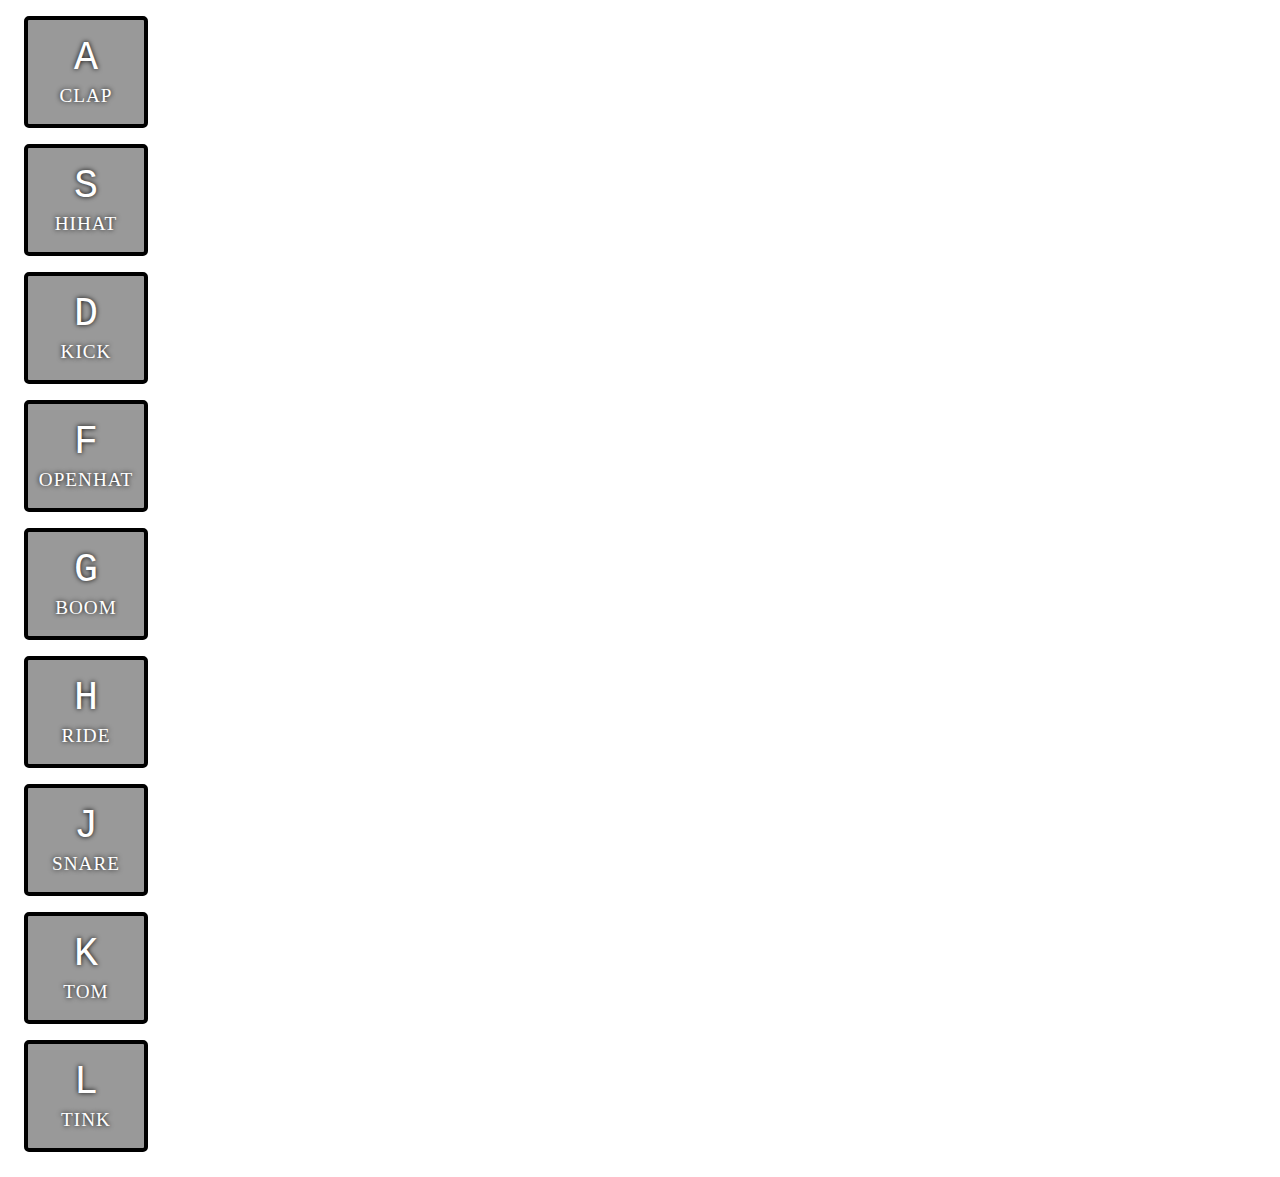
<file: Day01/index.html>
<!DOCTYPE html>
<html>
    <head>
        <title>test</title>
        <link rel="stylesheet" href="style.css">
    </head>
    <body>
      <div class="keys">
        <div data-key="65" class="key">
          <kbd>A</kbd>
          <span class="sound">clap</span>
        </div>
        <div data-key="83" class="key">
          <kbd>S</kbd>
          <span class="sound">hihat</span>
        </div>
        <div data-key="68" class="key">
          <kbd>D</kbd>
          <span class="sound">kick</span>
        </div>
        <div data-key="70" class="key">
          <kbd>F</kbd>
          <span class="sound">openhat</span>
        </div>
        <div data-key="71" class="key">
          <kbd>G</kbd>
          <span class="sound">boom</span>
        </div>
        <div data-key="72" class="key">
          <kbd>H</kbd>
          <span class="sound">ride</span>
        </div>
        <div data-key="74" class="key">
          <kbd>J</kbd>
          <span class="sound">snare</span>
        </div>
        <div data-key="75" class="key">
          <kbd>K</kbd>
          <span class="sound">tom</span>
        </div>
        <div data-key="76" class="key">
          <kbd>L</kbd>
          <span class="sound">tink</span>
        </div>
      </div>

      <audio data-key="65" src="sounds/clap.wav"></audio>
      <audio data-key="83" src="sounds/hihat.wav"></audio>
      <audio data-key="68" src="sounds/kick.wav"></audio>
      <audio data-key="70" src="sounds/openhat.wav"></audio>
      <audio data-key="71" src="sounds/boom.wav"></audio>
      <audio data-key="72" src="sounds/ride.wav"></audio>
      <audio data-key="74" src="sounds/snare.wav"></audio>
      <audio data-key="75" src="sounds/tom.wav"></audio>
      <audio data-key="76" src="sounds/tink.wav"></audio>


        <script src="app.js"></script>
    </body>
</html>
</file>
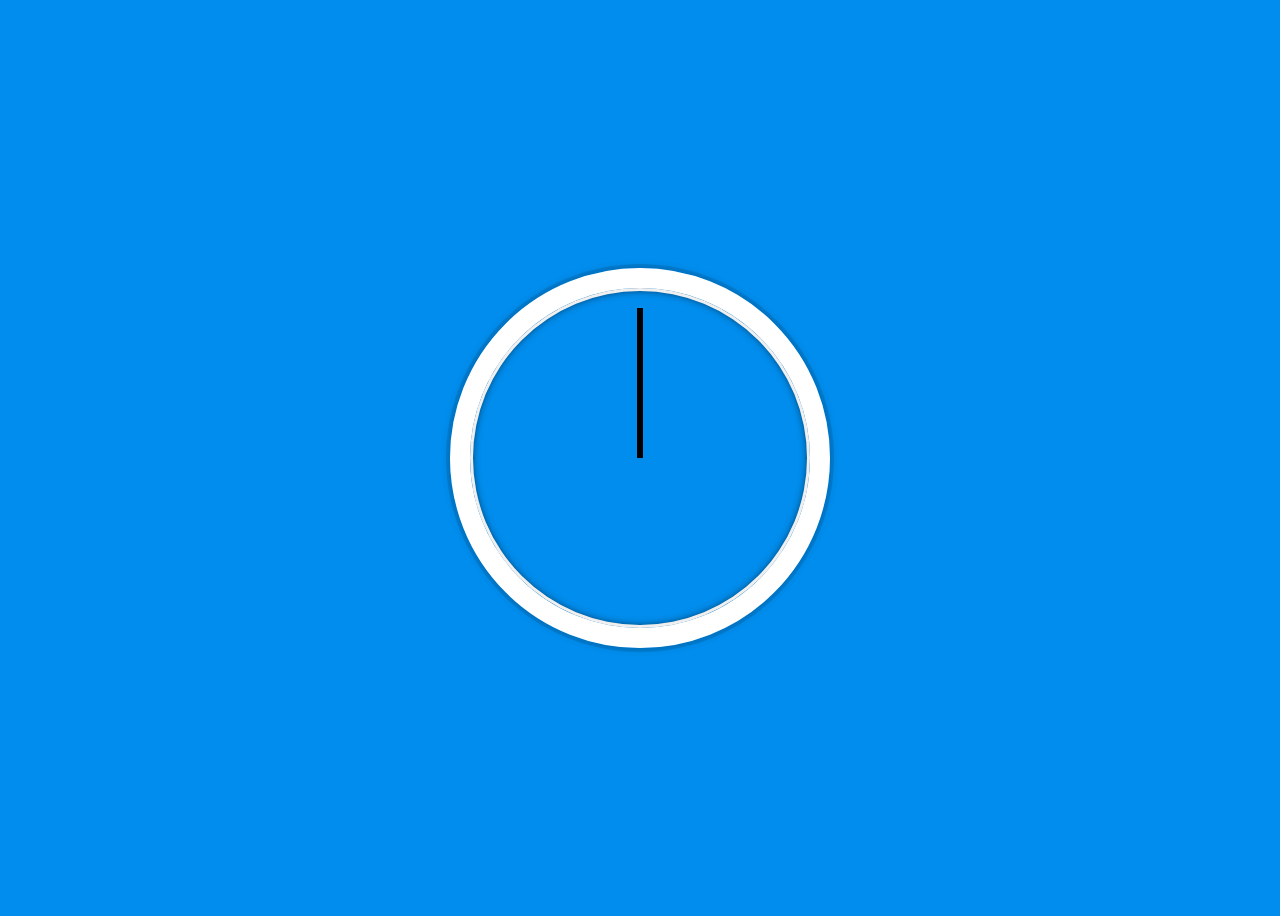
<file: Day02/index.html>
<!DOCTYPE html>
<html>
<head>
  <title>JS Clock</title>
  <link rel="stylesheet" href="style.css">
</head>
<body>
  <div class="clock">
    <div class="clock-face">
      <div class="hand hour-hand"></div>
      <div class="hand min-hand"></div>
      <div class="hand second-hand"></div>
    </div>
  </div>
  <script src="script.js"></script>
</body>
</html>
</file>
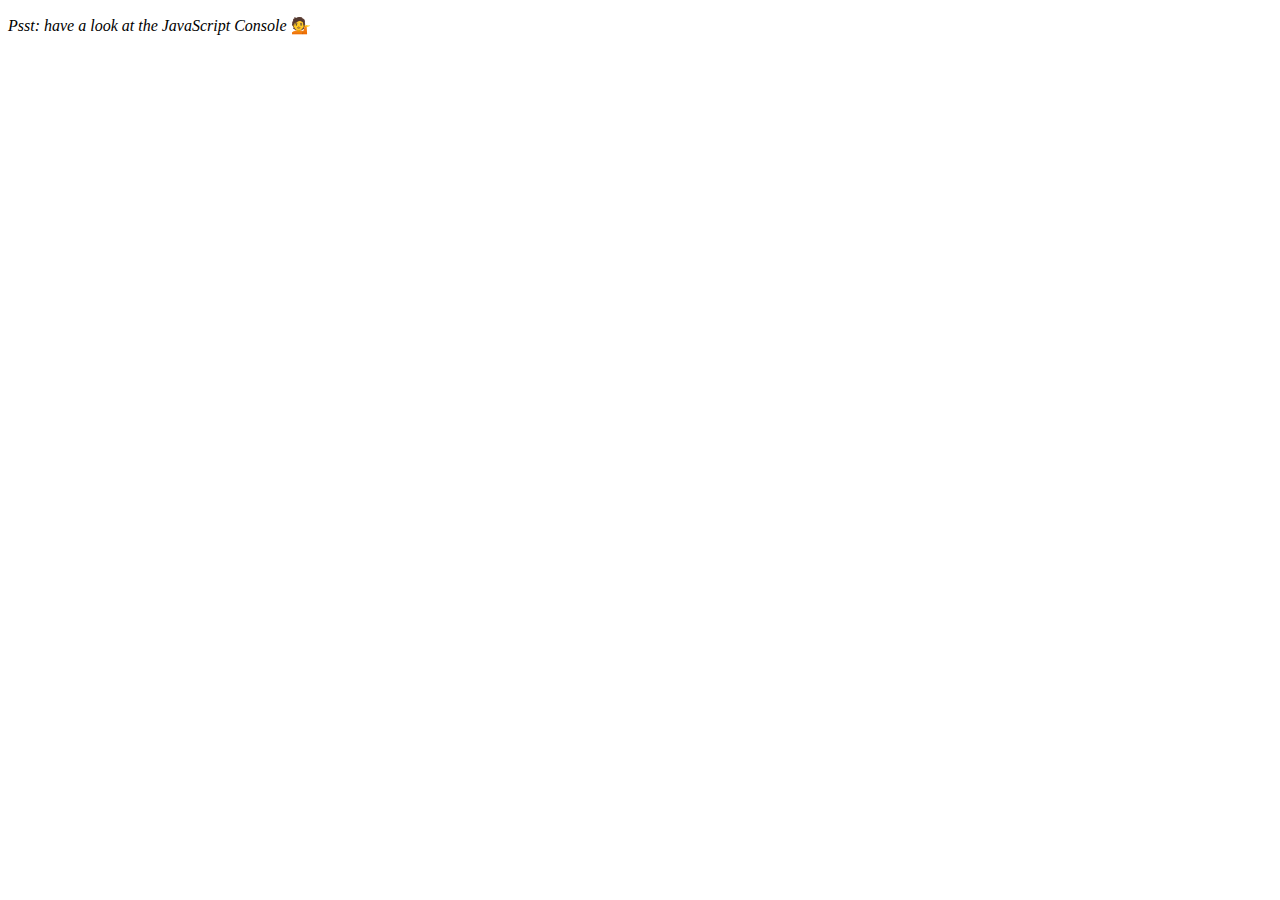
<file: Day04/index.html>
<!DOCTYPE html>
<html lang="en">
<head>
  <meta charset="UTF-8">
  <title>Array Cardio 💪</title>
</head>
<body>
  <p><em>Psst: have a look at the JavaScript Console</em> 💁</p>
  <script src="script.js"></script>
</body>
</html>
</file>
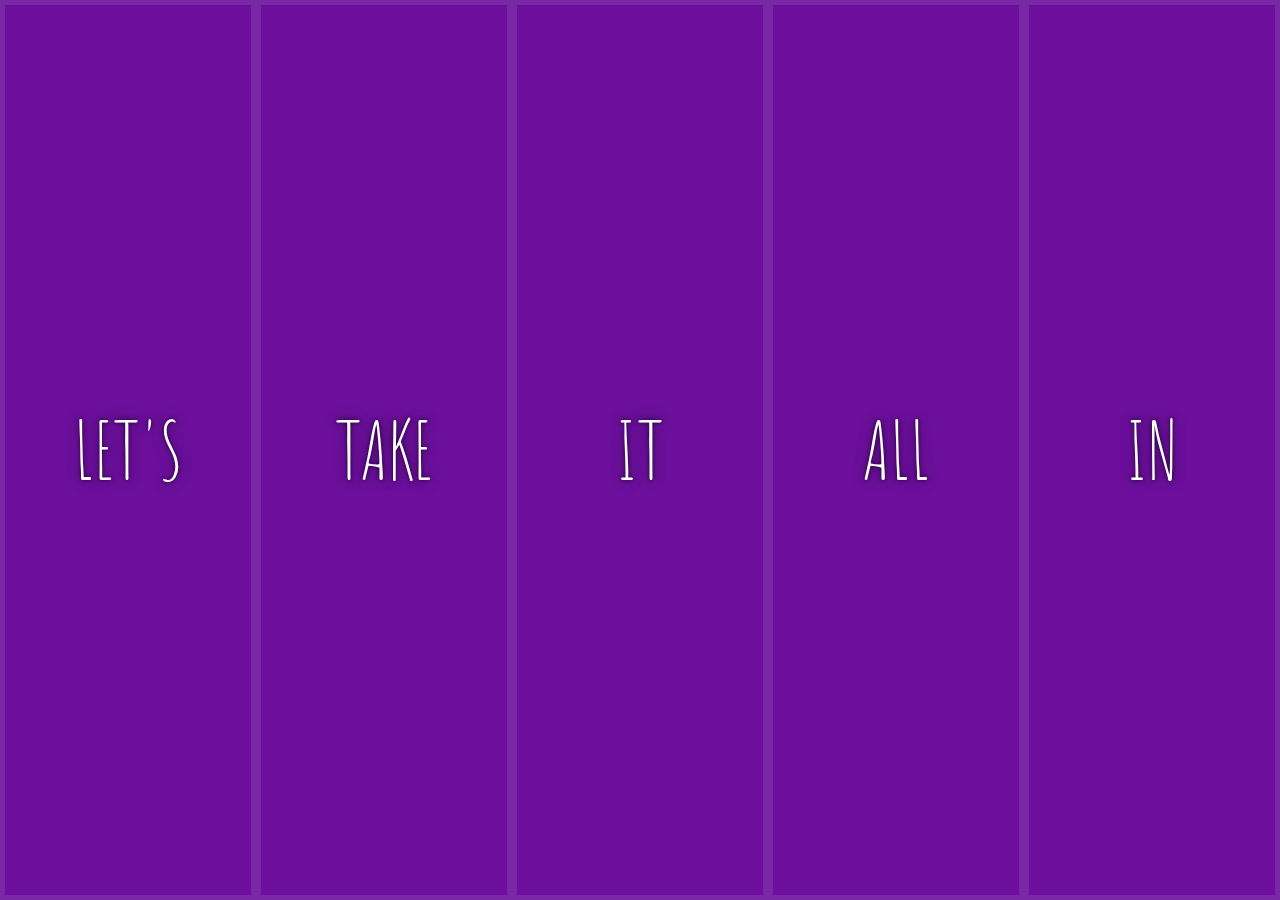
<file: Day05/index.html>
<!DOCTYPE html>
<html>
<head>
  <meta charset="UTF-8">
  <title>Flex Panels</title>
  <link href="https://fonts.googleapis.com/css?family=Amatic+SC" rel="stylesheet" type="text/css">
  <link href="style.css" rel="stylesheet" type="text/css">
</head>
<body>
  <div class="panels">
    <div class="panel panel1">
      <p>Hey</p>
      <p>Let's</p>
      <p>Dance</p>
    </div>
    <div class="panel panel2">
      <p>Give</p>
      <p>Take</p>
      <p>Recieve</p>
    </div>
    <div class="panel panel3">
      <p>Experience</p>
      <p>It</p>
      <p>Today</p>
    </div>
    <div class="panel panel4">
      <p>Give</p>
      <p>All</p>
      <p>You can</p>
    </div>
    <div class="panel panel5">
      <p>Life</p>
      <p>In</p>
      <p>Motion</p>
    </div>
  </div>
  <script src="script.js"></script>
</body>
</html>
</file>
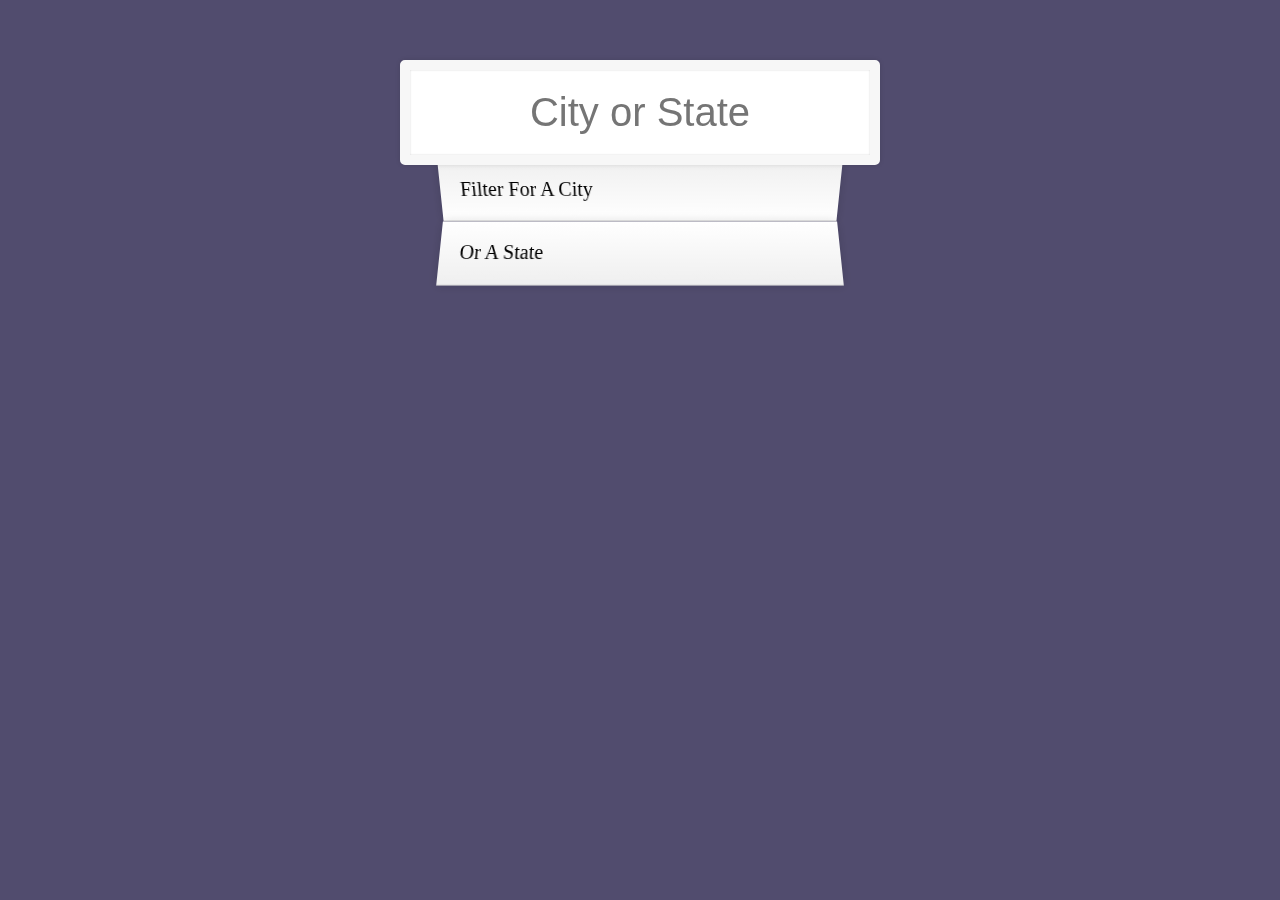
<file: Day06/index.html>
<!DOCTYPE html>
<html lang="en">
<head>
  <meta charset="UTF-8">
  <title>Type Ahead</title>
  <link rel="stylesheet" href="style.css">
</head>
<body>
  <form class="search-form">
    <input type="text" class="search" placeholder="City or State">
    <ul class="suggestions">
      <li>Filter for a city</li>
      <li>or a state</li>
    </ul>
  </form>
  <script src="script.js"></script>
</body>
</html>
</file>
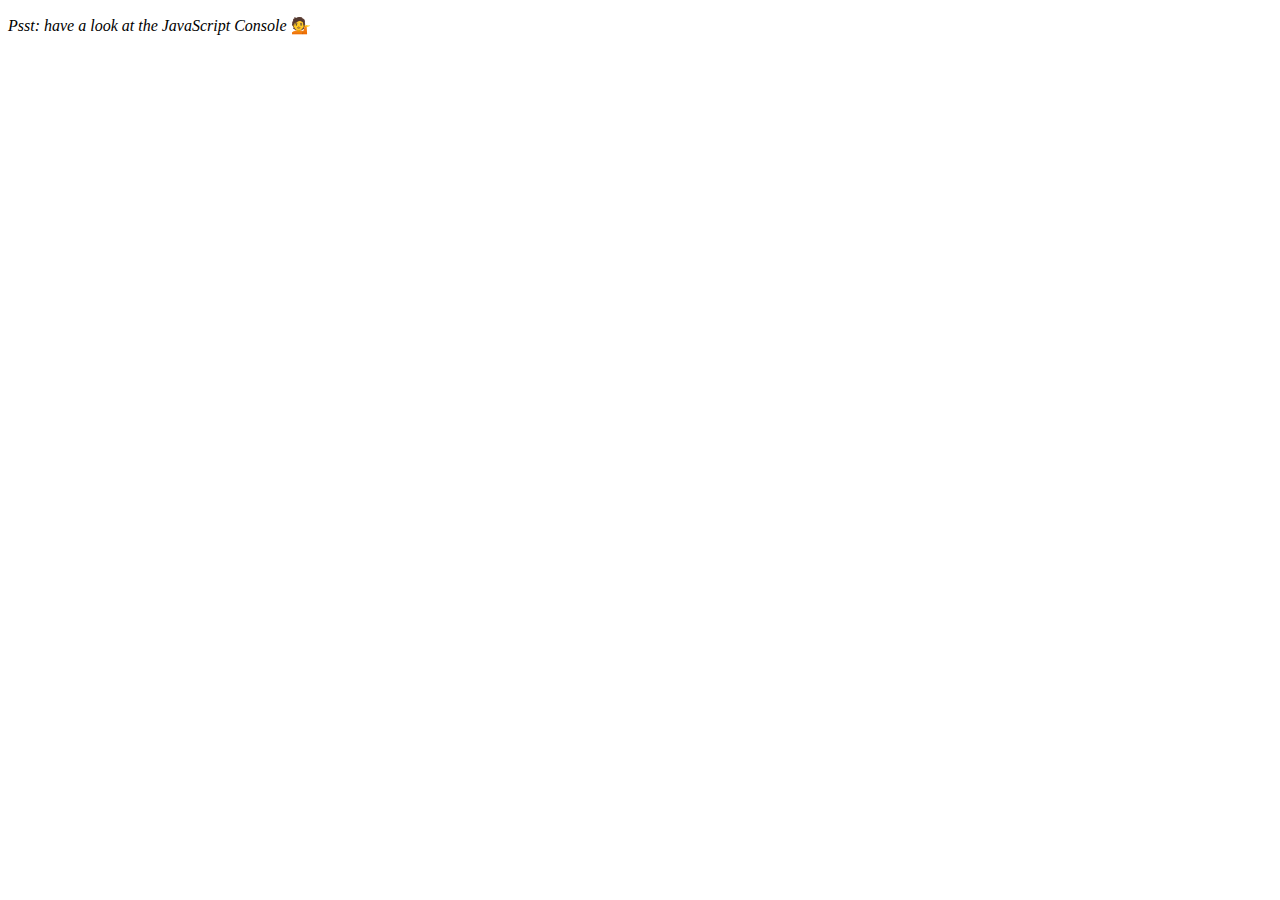
<file: Day07/index.html>
<!DOCTYPE html>
<html lang="en">
<head>
  <meta charset="UTF-8">
  <title>Array Cardio 💪💪</title>
</head>
<body>
  <p><em>Psst: have a look at the JavaScript Console</em> 💁</p>
  <script src="script.js"></script>
</body>
</html>
</file>
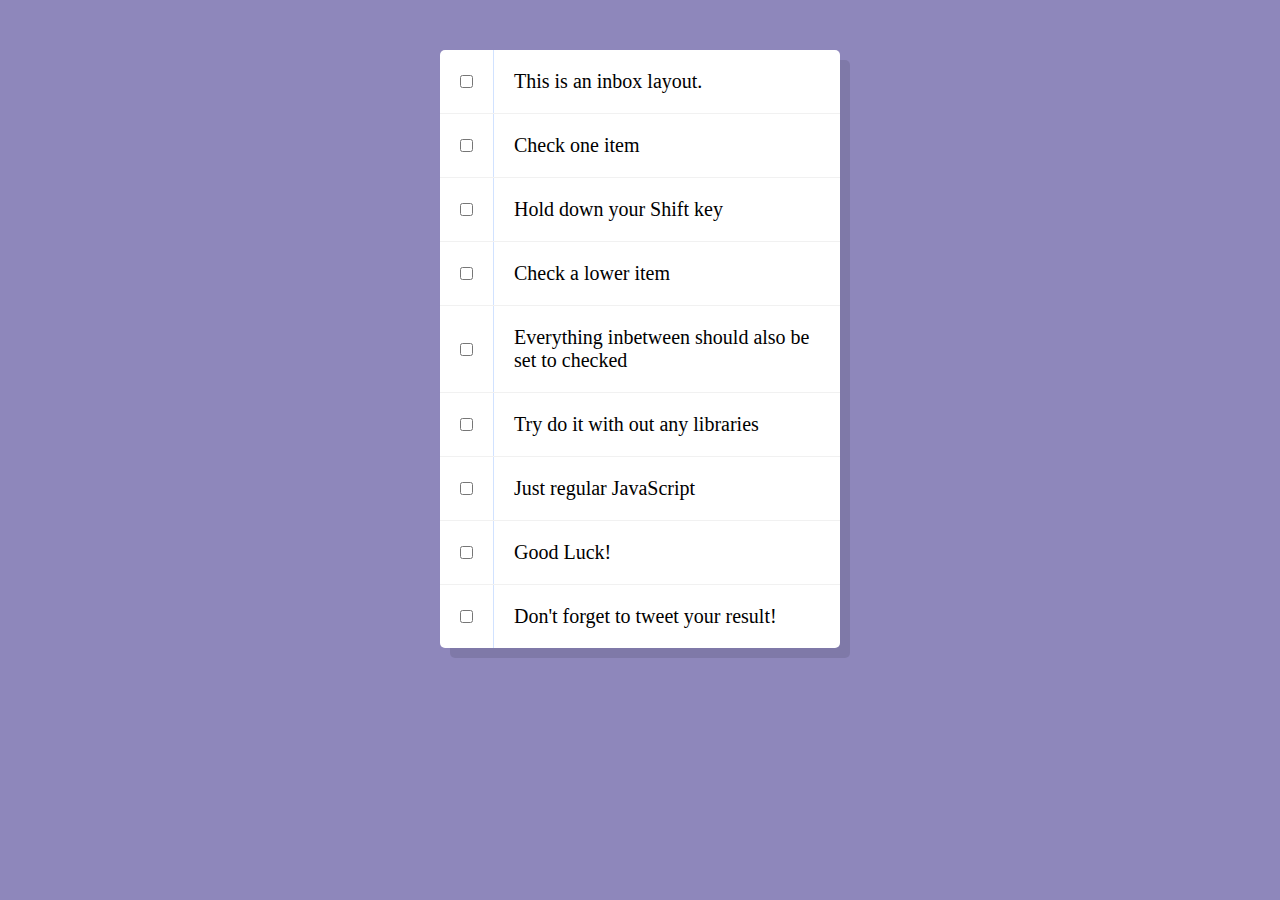
<file: Day10/index.html>
<!DOCTYPE html>
<html lang="en">
<head>
  <meta charset="utf-8">
  <title>Hold Shift to Check Multiple Checkboxes</title>
  <link rel="stylesheet" href="style.css">
</head>
<body>
<div class="inbox">
    <div class="item">
      <input type="checkbox">
      <p>This is an inbox layout.</p>
    </div>
    <div class="item">
      <input type="checkbox">
      <p>Check one item</p>
    </div>
    <div class="item">
      <input type="checkbox">
      <p>Hold down your Shift key</p>
    </div>
    <div class="item">
      <input type="checkbox">
      <p>Check a lower item</p>
    </div>
    <div class="item">
      <input type="checkbox">
      <p>Everything inbetween should also be set to checked</p>
    </div>
    <div class="item">
      <input type="checkbox">
      <p>Try do it with out any libraries</p>
    </div>
    <div class="item">
      <input type="checkbox">
      <p>Just regular JavaScript</p>
    </div>
    <div class="item">
      <input type="checkbox">
      <p>Good Luck!</p>
    </div>
    <div class="item">
      <input type="checkbox">
      <p>Don't forget to tweet your result!</p>
    </div>
  </div>

<script src="script.js"></script>
</body>
</html>
</file>
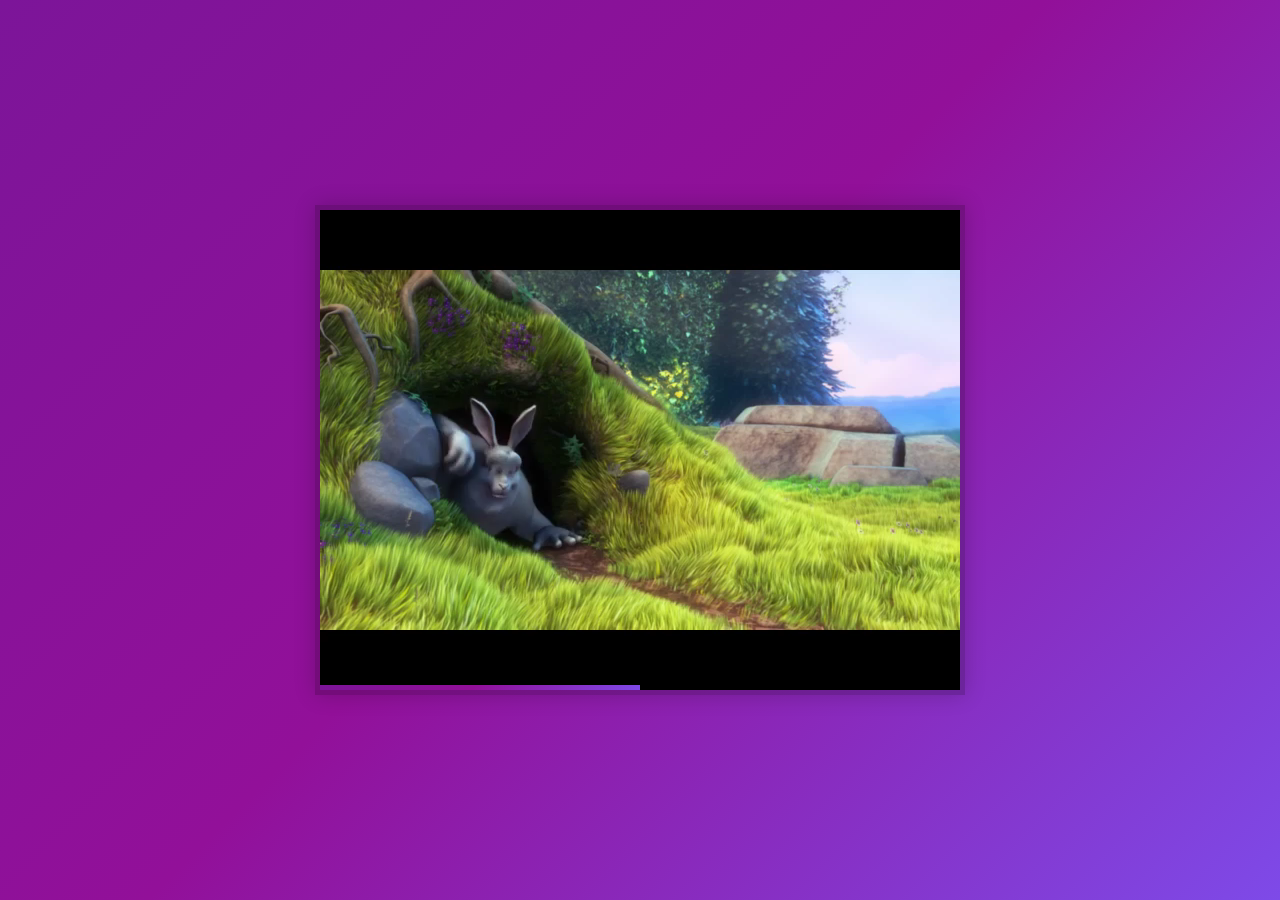
<file: Day11/index.html>
<!DOCTYPE html>
<html lang="en">
<head>
  <meta charset="utf-8">
  <title>HTML5 Video Player</title>
  <link rel="stylesheet" href="style.css">
</head>
<body>
  <div class="player">
    <video class="player__video viewer" src="video.mp4"></video>

    <div class="player__controls">
      <div class="progress">
        <div class="progress__filled"></div>
      </div>
      <button class="player__button toggle" title="Toggle Play">►</button>
      <input type="range" name="volume" class="player__slider" min="0" max="1" step="0.05" value="1">
      <input type="range" name="playbackRate" class="player__slider" min="0.5" max="2" step="0.5" value="1">
      <button data-skip="-10" class="player__button">« 10s</button>
      <button data-skip="25" class="player__button">25s »</button>
    </div>
  </div>

<script src="script.js"></script>
</body>
</html>
</file>
<file: Day01/style.css>
.key {
  border:4px solid black;
  border-radius: 5px;
  margin:1rem;
  font-size: 1.5rem;
  padding: 1rem .5rem;
  transition: all 0.07s;
  width:100px;
  text-align: center;
  color: white;
  background: rgba(0,0,0,0.4);
  text-shadow: 0 0 5px black;
}

.playing {
  transform: scale(1.1);
  border-color:#ffc600;
  box-shadow: 0 0 10px #ffc600;
}

.sound {
  font-size: 1.2rem;
  text-transform: uppercase;
  letter-spacing: 1px;
}

kbd {
  display: block;
  font-size: 40px;
}
</file>
<file: Day02/style.css>
html {
  background: #018DED url(http://unsplash.it/1500/1000?image=881&blur=50);
  background-size: cover;
  font-family: 'helvetica neue';
  text-align: center;
  font-size: 10px;
}

body {
  font-size: 2rem;
  display: flex;
  flex:1;
  min-height: 100vh;
  align-items: center;
}

.clock {
  width: 30rem;
  height: 30rem;
  border:20px solid white;
  border-radius: 50%;
  margin: 50px auto;
  position: relative;
  padding: 2rem;
  box-shadow:
    0 0 0px 4px rgba(0,0,0,0.1),
    inset 0 0 0 3px #efefef,
    inset 0 0 10px black,
    0 0 10px rgba(0,0,0,0.2);
}

.clock-face {
  position: relative;
  width: 100%;
  height:100%;
  transform: translateY(-3px); /*account for the height of the clock hands */
}

.hand {
  width: 50%;
  height: 6px;
  background: black;
  position: absolute;
  top:50%;
  transform-origin: 100%;
  transform: rotate(90deg);
  transition: all 0.05s;
  transition-timing-function: cubic-bezier(0.1, 2.7, 0.58, 1);
}
</file>
<file: Day05/style.css>
html {
  box-sizing: border-box;
  background: #ffc600;
  font-family: 'helvetica neue';
  font-size: 20px;
  font-weight: 200;
}

body {
  margin: 0;
}

*, *:before, *:after {
  box-sizing:inherit;
}

.panels {
  min-height: 100vh;
  overflow: hidden;
  display: flex;
}

.panel {
  background: #6B0F9C;
  box-shadow: inset 0 0 0 5px rgba(255, 255, 255, 0.1);
  color: white;
  text-align: center;
  align-items: center;
  transition:
    font-size 0.7s cubic-bezier(0.61,-0.19, 0.7, -0.11),
    flex 0.7s cubic-bezier(0.61,-0.19, 0.7, -0.11),
    background 0.2s;
  font-size: 20px;
  background-size: cover;
  background-position: center;
  flex: 1;
  justify-content: center;
  align-items: center;
  display: flex;
  flex-direction: column;
}

.panel1 { background-image:url(https://unsplash.it/1500/1500?image=1004); }
.panel2 { background-image:url(https://unsplash.it/1500/1500?image=959); }
.panel3 { background-image:url(https://unsplash.it/1500/1500?image=1035); }
.panel4 { background-image:url(https://unsplash.it/1500/1500?image=904); }
.panel5 { background-image:url(https://unsplash.it/1500/1500?image=981); }

.panel > * {
  margin:0;
  width: 100%;
  transition: transform 0.5s;
  flex: 1 0 auto;
  display: flex;
  align-items: center;
  justify-content: center;
}

.panel > *:first-child { transform: translateY(-100%);}
.panel.open-active > *:first-child { transform: translateY(0);}

.panel > *:last-child { transform: translateY(100%);}
.panel.open-active > *:last-child { transform: translateY(0);}

.panel p {
  text-transform: uppercase;
  font-family: 'Amatic SC', cursive;
  text-shadow:0 0 4px rgba(0, 0, 0, 0.72), 0 0 14px rgba(0, 0, 0, 0.45);
  font-size: 2em;
}

.panel p:nth-child(2) {
  font-size: 4em;
}

.panel.open {
  font-size: 40px;
  flex: 5;
}
</file>
<file: Day06/style.css>
html {
  box-sizing: border-box;
  background: #514c6e;
  font-family: 'helvetica neue';
  font-size: 20px;
  font-weight: 200;
}

*, *:before, *:after {
  box-sizing: inherit;
}

input {
  width: 100%;
  padding: 20px;
}

.search-form {
  max-width: 400px;
  margin: 50px auto;
}

input.search {
  margin: 0;
  text-align: center;
  outline: 0;
  border: 10px solid #F7F7F7;
  width: 120%;
  left: -10%;
  position: relative;
  top: 10px;
  z-index: 2;
  border-radius: 5px;
  font-size: 40px;
  box-shadow: 0 0 5px rgba(0, 0, 0, 0.12), inset 0 0 2px rgba(0, 0, 0, 0.19);
}

.suggestions {
  margin: 0;
  padding: 0;
  position: relative;
}

.suggestions li {
      background:white;
      list-style: none;
      border-bottom: 1px solid #D8D8D8;
      box-shadow: 0 0 10px rgba(0, 0, 0, 0.14);
      margin:0;
      padding:20px;
      transition:background 0.2s;
      display:flex;
      justify-content:space-between;
      text-transform: capitalize;
    }

    .suggestions li:nth-child(even) {
      transform: perspective(100px) rotateX(3deg) translateY(2px) scale(1.001);
      background: linear-gradient(to bottom,  #ffffff 0%,#EFEFEF 100%);
    }
    .suggestions li:nth-child(odd) {
      transform: perspective(100px) rotateX(-3deg) translateY(3px);
      background: linear-gradient(to top,  #ffffff 0%,#EFEFEF 100%);
    }

    span.population {
      font-size: 15px;
    }

    .h1 {
      background:#b0a5ee;
    }

    a {
      color:black;
      background:rgba(0,0,0,0.1);
      text-decoration: none;
    }
</file>
<file: Day10/style.css>
html {
  font-family: sans-serif;
  background: #8e87bb url(http://unsplash.it/1500/1000?image=881&blur=50);
}

.inbox {
  max-width: 400px;
  margin:50px auto;
  background: white;
  border-radius:5px;
  box-shadow:10px 10px 0 rgba(0,0,0,0.1);
}

.item {
  display: flex;
  align-items: center;
  border-bottom: 1px solid #f1f1f1;
}

.item:last-child {
  border-bottom: 0;
}

input:checked + p {
  background: #f9f9f9;
  text-decoration: line-through;
}

input[type="checkbox"] {
  margin:20px;
}

p {
  margin: 0;
  padding: 20px;
  transition: background 0.2s;
  flex:1;
  font-family: 'helvetica neue';
  font-size: 20px;
  font-weight: 200;
  border-left: 1px solid #d1e2ff;
}
</file>
<file: Day11/style.css>
html {
  box-sizing: border-box;
}

*, *:before, *:after {
  box-sizing: inherit;
}

body {
  margin: 0;
  padding: 0;
  display:flex;
  background:#7A419B;
  min-height:100vh;
  background: linear-gradient(135deg, #7c1599 0%,#921099 48%,#7e4ae8 100%);
  background-size:cover;
  align-items: center;
  justify-content: center;
}

.player {
  max-width:750px;
  border:5px solid rgba(0,0,0,0.2);
  box-shadow:0 0 20px rgba(0,0,0,0.2);
  position: relative;
  font-size: 0;
  overflow: hidden;
}

/* This css is only applied when fullscreen is active. */
.player:fullscreen {
  max-width: none;
  width: 100%;
}

.player:-webkit-full-screen {
  max-width: none;
  width: 100%;
}

.player__video {
  width: 100%;
}

.player__button {
  background:none;
  border:0;
  line-height:1;
  color: white;
  text-align: center;
  outline:0;
  padding: 0;
  cursor:pointer;
  max-width:50px;
}

.player__button:hover {
  color: #8b1199;
}

.player__button:focus {
  border-color: #7e4ae8;
}

.player__slider {
  width:10px;
  height:30px;
}

.player__controls {
  display:flex;
  position: absolute;
  bottom:0;
  width: 100%;
  transform: translateY(100%) translateY(-5px);
  transition:all .3s;
  flex-wrap:wrap;
  background:rgba(0,0,0,0.1);
}

.player:hover .player__controls {
  transform: translateY(0);
}

.player:hover .progress {
  height:15px;
}

.player__controls > * {
  flex:1;
}

.progress {
  flex:10;
  position: relative;
  display:flex;
  flex-basis:100%;
  height:5px;
  transition:height 0.3s;
  background:rgba(0,0,0,0.5);
  cursor:ew-resize;
}

.progress__filled {
  width:50%;
  background:linear-gradient(135deg, #7c1599 0%,#921099 48%,#7e4ae8 100%);
  flex:0;
  flex-basis:50%;
}

/* unholy css to style input type="range" */

input[type=range] {
  -webkit-appearance: none;
  background:transparent;
  width: 100%;
  margin: 0 5px;
}
input[type=range]:focus {
  outline: none;
}
input[type=range]::-webkit-slider-runnable-track {
  width: 100%;
  height: 8.4px;
  cursor: pointer;
  box-shadow: 1px 1px 1px rgba(0, 0, 0, 0), 0 0 1px rgba(13, 13, 13, 0);
  background: rgba(255,255,255,0.8);
  border-radius: 1.3px;
  border: 0.2px solid rgba(1, 1, 1, 0);
}
input[type=range]::-webkit-slider-thumb {
  height: 15px;
  width: 15px;
  border-radius: 50px;
  background: #7e4ae8;
  cursor: pointer;
  -webkit-appearance: none;
  margin-top: -3.5px;
  box-shadow:0 0 2px rgba(0,0,0,0.2);
}
input[type=range]:focus::-webkit-slider-runnable-track {
  background: #bada55;
}
input[type=range]::-moz-range-track {
  width: 100%;
  height: 8.4px;
  cursor: pointer;
  box-shadow: 1px 1px 1px rgba(0, 0, 0, 0), 0 0 1px rgba(13, 13, 13, 0);
  background: #ffffff;
  border-radius: 1.3px;
  border: 0.2px solid rgba(1, 1, 1, 0);
}
input[type=range]::-moz-range-thumb {
  box-shadow: 0 0 0 rgba(0, 0, 0, 0), 0 0 0 rgba(13, 13, 13, 0);
  height: 15px;
  width: 15px;
  border-radius: 50px;
  background: #ffc600;
  cursor: pointer;
}
</file>
